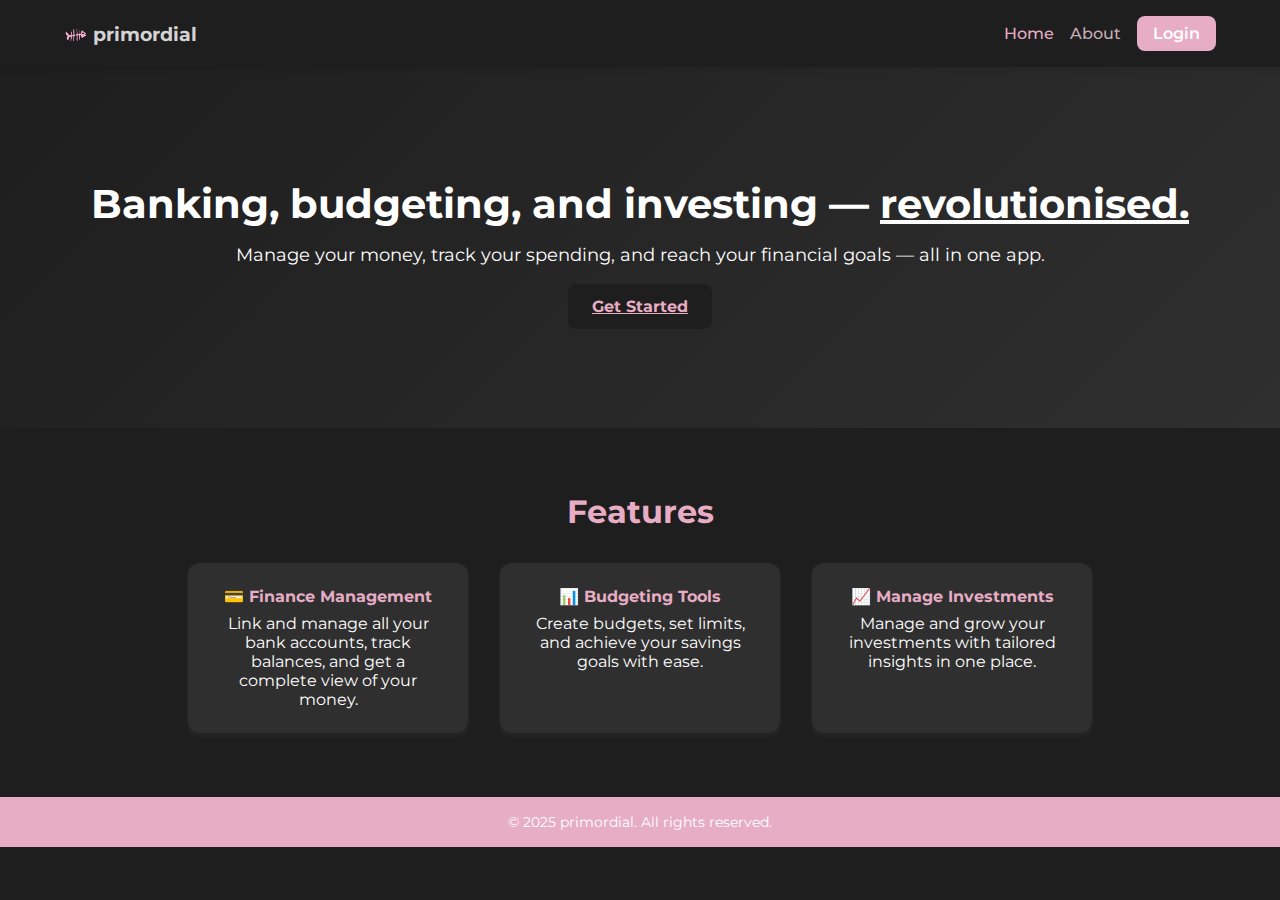
<file: index.html>
<!DOCTYPE html>
<html lang="en">
<head>
    
  <meta charset="UTF-8">
  <meta name="viewport" content="width=device-width, initial-scale=1.0">
  <title>primordial | Smart Budgeting App</title>
  <link href="https://fonts.googleapis.com/css2?family=Montserrat:wght@400;600;700&display=swap" rel="stylesheet">
  <link rel="icon" href="icon.png" type="image/png">
  <link rel="stylesheet" href="style.css">
</head>
<body>
  <!-- Navigation -->
  <nav class="navbar">
    <div class="container">
      <h1 class="logo">
        <img src="icon.png" alt="primordial logo" class="logo-icon">
        primordial</h1>
      <ul class="nav-links">
        <li><a href="index.html" class="active">Home</a></li>
        <li><a href="about.html">About</a></li>
        <li><a href="login.html" class="login">Login</a></li>
      </ul>
    </div>
  </nav>

  <!-- Hero Section -->
  <section class="hero">
    <div class="hero-content">
<h2>Banking, budgeting, and investing — <u>revolutionised.</u></h2>
<p>Manage your money, track your spending, and reach your financial goals — all in one app.</p>

      <a href="login.html" class="btn"><strong>Get Started</strong></a>
    </div>
  </section>

  <!-- Features -->
<section class="features" id="features">
  <h3>Features</h3>
  <div class="feature-grid">
    <div class="feature">
      <h4>💳 Finance Management</h4>
      <p>Link and manage all your bank accounts, track balances, and get a complete view of your money.</p>
    </div>
    <div class="feature">
      <h4>📊 Budgeting Tools</h4>
      <p>Create budgets, set limits, and achieve your savings goals with ease.</p>
    </div>
    <div class="feature">
      <h4>📈 Manage Investments</h4>
      <p>Manage and grow your investments with tailored insights in one place.</p>
    </div>
  </div>
</section>

  <!-- Footer -->
  <footer>
    <p>© 2025 primordial. All rights reserved.</p>
  </footer>
</body>
</html>
</file>
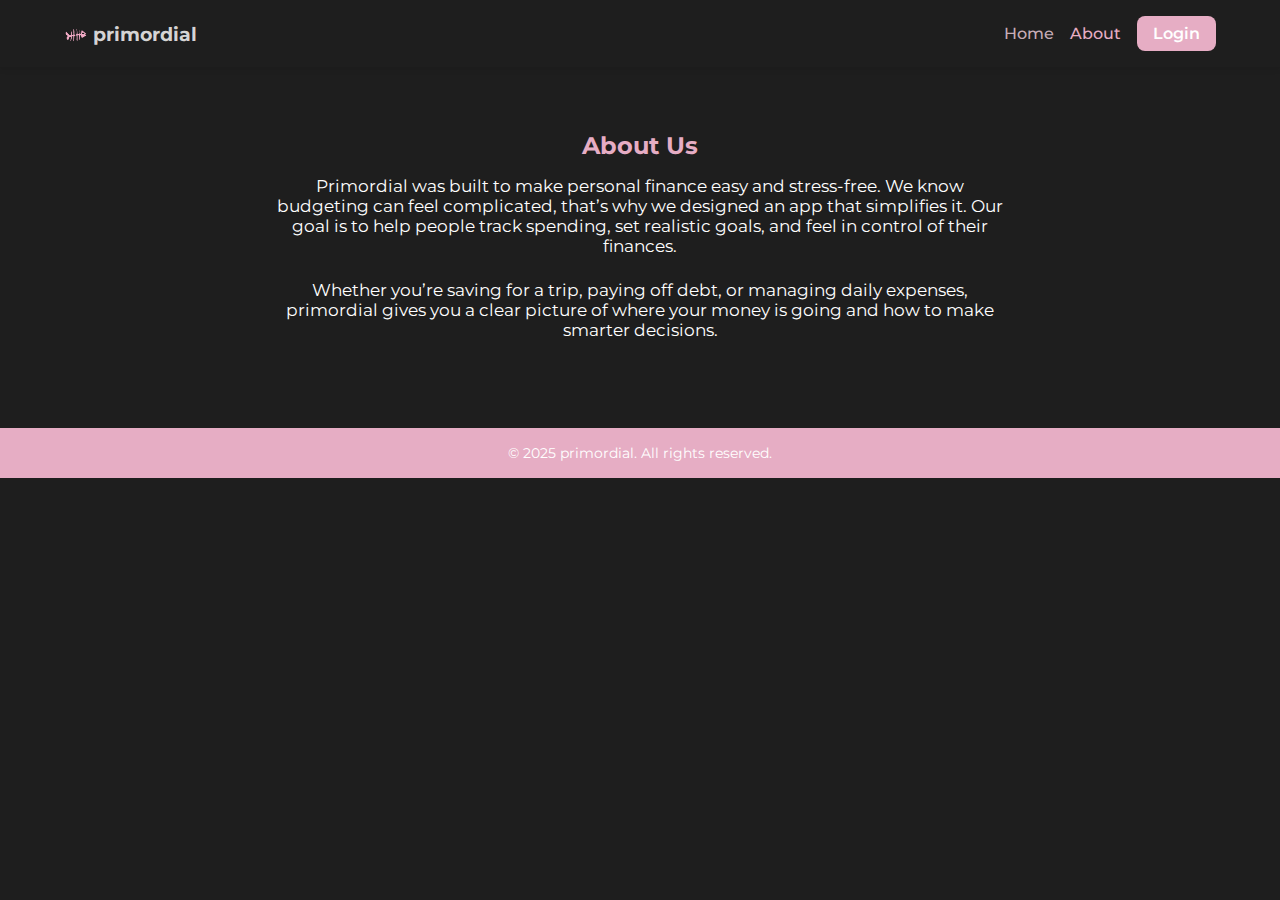
<file: about.html>
<!DOCTYPE html>
<html lang="en">
<head>
  <meta charset="UTF-8">
  <meta name="viewport" content="width=device-width, initial-scale=1.0">
  <title>About | primordial</title>
  <link href="https://fonts.googleapis.com/css2?family=Montserrat:wght@400;600;700&display=swap" rel="stylesheet">
  <link rel="stylesheet" href="style.css">
  <link rel="icon" href="icon.png" type="image/png">
</head>
<body>
  <!-- Navigation -->
  <nav class="navbar">
    <div class="container">
      <h1 class="logo">
        <img src="icon.png" alt="primordial logo" class="logo-icon">
        primordial</h1>
      <ul class="nav-links">
        <li><a href="index.html">Home</a></li>
        <li><a href="about.html" class="active">About</a></li>
        <li><a href="login.html" class="login">Login</a></li>
      </ul>
    </div>
  </nav>

  <!-- About Section -->
  <section class="about">
    <div class="input-container">
      <h2>About Us</h2>
      <p>
        Primordial was built to make personal finance easy and stress-free. We know budgeting can feel 
        complicated, that’s why we designed an app that simplifies it. Our goal is to help people 
        track spending, set realistic goals, and feel in control of their finances.
      </p>
      <p>
        Whether you’re saving for a trip, paying off debt, or managing daily expenses, primordial 
        gives you a clear picture of where your money is going and how to make smarter decisions.
      </p>
    </div>
  </section>

  <!-- Footer -->
  <footer>
    <p>© 2025 primordial. All rights reserved.</p>
  </footer>
</body>
</html>
</file>
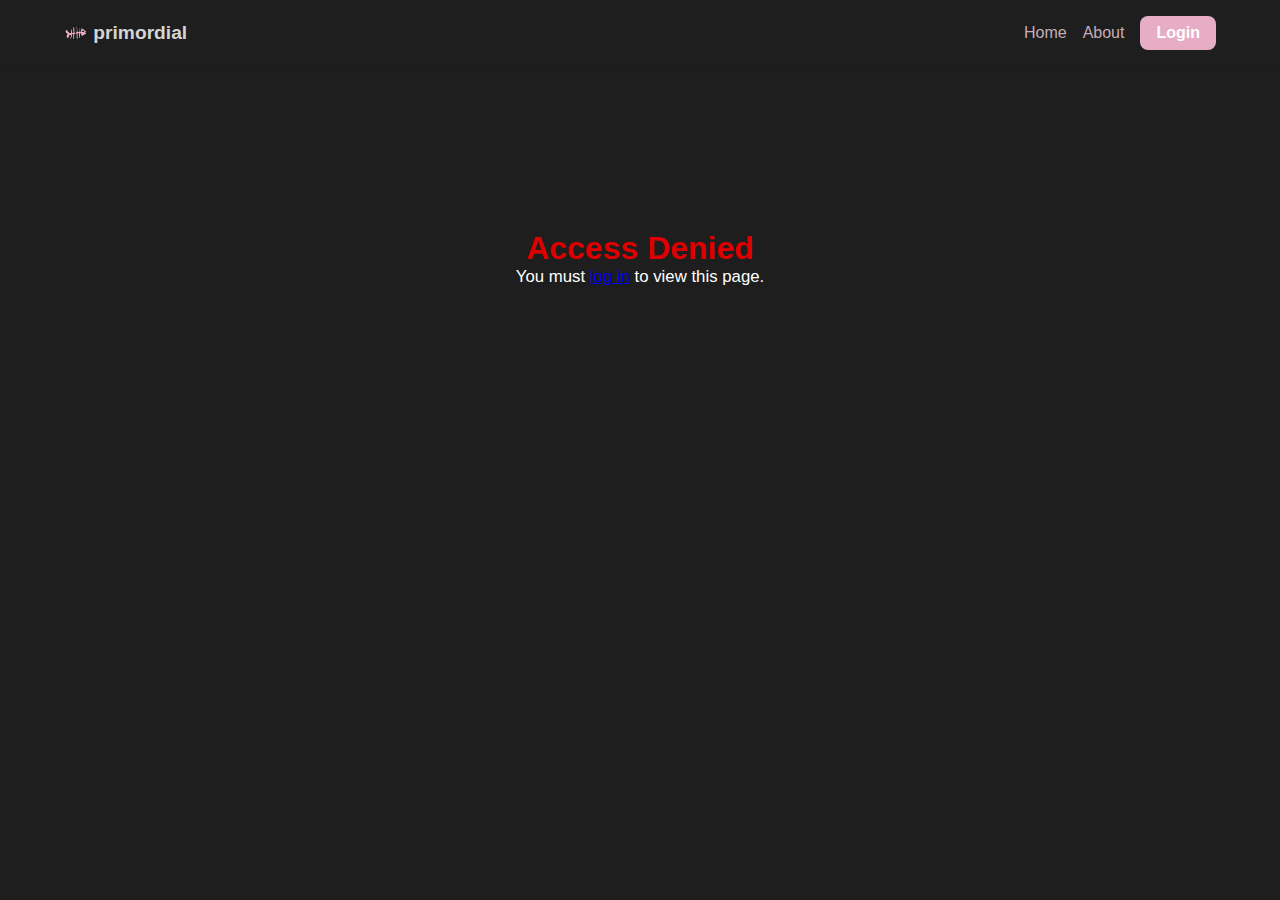
<file: dashboard.html>
<!DOCTYPE html>
<html lang="en">
<head>
  <meta charset="UTF-8">
  <meta name="viewport" content="width=device-width, initial-scale=1.0">
  <title>Dashboard | primordial</title>
  <link rel="stylesheet" href="style.css">
  <link rel="icon" href="icon.png" type="image/png">
</head>
<body>
  <!-- Navbar -->
  <nav class="navbar">
    <div class="container">
      <h1 class="logo">
        <img src="icon.png" alt="primordial logo" class="logo-icon">
        primordial
      </h1>
      <ul class="nav-links">
        <li><a href="index.html">Home</a></li>
        <li><a href="about.html">About</a></li>
        <li><a href="login.html" class="login">Login</a></li>
      </ul>
    </div>
  </nav>

  <!-- Dashboard Content -->
  <section class="dashboard">
    <div id="dashboard-container"></div>
  </section>

  <script>
    class Account {
      constructor(name, type, balance) {
        this.name = name;
        this.type = type;
        this.balance = balance;
      }

      formattedBalance() {
        const prefix = this.balance < 0 ? '-$' : '$';
        return `${prefix}${Math.abs(this.balance).toLocaleString(undefined, { minimumFractionDigits: 2, maximumFractionDigits: 2 })}`;
      }
    }

    class BudgetCategory {
      constructor(name, limit, spent) {
        this.name = name;
        this.limit = limit;
        this.spent = spent;
      }

      percentUsed() {
        if (this.limit === 0) {
          return 0;
        }
        return Math.min(100, Math.round((this.spent / this.limit) * 100));
      }

      status() {
        if (this.limit === 0) {
          return this.spent > 0 ? 'over' : 'good';
        }
        if (this.spent > this.limit) {
          return 'over';
        }
        if (this.spent / this.limit >= 0.85) {
          return 'warning';
        }
        return 'good';
      }

      remaining() {
        return this.limit - this.spent;
      }
    }

    class Investment {
      constructor(name, value, change) {
        this.name = name;
        this.value = value;
        this.change = change;
      }

      formattedValue() {
        return `$${this.value.toLocaleString(undefined, { minimumFractionDigits: 2, maximumFractionDigits: 2 })}`;
      }

      changeLabel() {
        const prefix = this.change >= 0 ? '+' : '';
        return `${prefix}${(this.change * 100).toFixed(1)}%`;
      }
    }

    class Goal {
      constructor(name, target, current) {
        this.name = name;
        this.target = target;
        this.current = current;
      }

      progress() {
        if (this.target === 0) {
          return 0;
        }
        return Math.min(100, Math.round((this.current / this.target) * 100));
      }

      status() {
        if (this.current >= this.target) {
          return 'complete';
        }
        if (this.progress() >= 75) {
          return 'warning';
        }
        return 'active';
      }
    }

    class Dashboard {
      constructor(containerId) {
        this.container = document.getElementById(containerId);
        this.user = sessionStorage.getItem('currentUser') || 'User';
        this.loggedIn = sessionStorage.getItem('loggedIn') === 'true';
        this.accounts = [
          new Account('Checking', 'Daily Spending', 4210.52),
          new Account('Savings', 'Emergency Fund', 12250.0),
          new Account('Brokerage', 'Investments', 18990.87),
          new Account('Credit Card', 'Revolving Credit', -870.14)
        ];
        this.budgets = [
          new BudgetCategory('Housing', 1400, 1325),
          new BudgetCategory('Groceries', 650, 488),
          new BudgetCategory('Transportation', 250, 210),
          new BudgetCategory('Dining Out', 200, 198),
          new BudgetCategory('Investing', 800, 880)
        ];
        this.investments = [
          new Investment('Index Fund', 12500, 0.042),
          new Investment('High-Yield Savings', 5200, 0.018),
          new Investment('Crypto Basket', 1290, -0.065)
        ];
        this.goals = [
          new Goal('Build emergency fund', 15000, 6200),
          new Goal('Invest for retirement', 250000, 84500)
        ];

        this.editingAccountIndex = null;
        this.editingBudgetIndex = null;
        this.editingInvestmentIndex = null;
        this.editingGoalIndex = null;
      }

      init() {
        if (!this.loggedIn) {
          this.showAccessDenied();
        } else {
          this.render();
        }
      }

      render() {
        this.container.innerHTML = '';

        const header = document.createElement('div');
        header.className = 'dashboard-header';
        header.innerHTML = `
          <h2>Welcome back, ${this.user}!</h2>
          <p>Your personal command center for budgeting, banking, and investing.</p>
        `;
        this.container.appendChild(header);

        const grid = document.createElement('div');
        grid.className = 'dashboard-grid';
        this.container.appendChild(grid);

        grid.appendChild(this.renderSummaryCard());
        grid.appendChild(this.renderAccountsCard());
        grid.appendChild(this.renderBudgetCard());
        grid.appendChild(this.renderInvestmentsCard());
        grid.appendChild(this.renderInsightsCard());
        grid.appendChild(this.renderGoalsCard());
        grid.appendChild(this.renderActionsCard());
        grid.appendChild(this.renderDataCard());
      }

      logout() {
        sessionStorage.removeItem('loggedIn');
        sessionStorage.removeItem('currentUser');
        location.href = 'login.html';
      }

      totalCash() {
        return this.accounts
          .filter(account => account.balance >= 0)
          .reduce((total, account) => total + account.balance, 0);
      }

      totalDebt() {
        return this.accounts
          .filter(account => account.balance < 0)
          .reduce((total, account) => total + account.balance, 0);
      }

      totalInvestments() {
        return this.investments.reduce((total, investment) => total + investment.value, 0);
      }

      renderSummaryCard() {
        const card = this.createCard('Financial Snapshot');
        const cash = this.totalCash();
        const debt = this.totalDebt();
        const investments = this.totalInvestments();
        const netWorth = cash + investments + debt;

        card.innerHTML += `
          <div class="snapshot-grid">
            <div>
              <p class="label">Total Cash</p>
              <p class="value">$${cash.toLocaleString(undefined, { minimumFractionDigits: 2, maximumFractionDigits: 2 })}</p>
            </div>
            <div>
              <p class="label">Investments</p>
              <p class="value">$${investments.toLocaleString(undefined, { minimumFractionDigits: 2, maximumFractionDigits: 2 })}</p>
            </div>
            <div>
              <p class="label">Debt</p>
              <p class="value debt">$${Math.abs(debt).toLocaleString(undefined, { minimumFractionDigits: 2, maximumFractionDigits: 2 })}</p>
            </div>
            <div>
              <p class="label">Net Worth</p>
              <p class="value highlight">$${netWorth.toLocaleString(undefined, { minimumFractionDigits: 2, maximumFractionDigits: 2 })}</p>
            </div>
          </div>
        `;
        return card;
      }

      renderAccountsCard() {
        const card = this.createCard('Bank & Cash Accounts');
        const list = document.createElement('ul');
        list.className = 'account-list';

        this.accounts.forEach((account, index) => {
          const item = document.createElement('li');
          item.innerHTML = `
            <div>
              <p class="account-name">${account.name}</p>
              <span class="account-type">${account.type}</span>
            </div>
            <div class="account-controls">
              <p class="account-balance ${account.balance < 0 ? 'negative' : ''}">${account.formattedBalance()}</p>
              <div class="control-buttons">
                <button class="icon-button" data-action="edit" data-index="${index}" aria-label="Edit ${account.name}">✏️</button>
                <button class="icon-button" data-action="delete" data-index="${index}" aria-label="Remove ${account.name}">🗑️</button>
              </div>
            </div>
          `;
          list.appendChild(item);
        });

        list.addEventListener('click', event => this.handleAccountListClick(event));
        card.appendChild(list);

        const form = document.createElement('form');
        form.className = 'entity-form';
        form.innerHTML = `
          <h4>${this.editingAccountIndex !== null ? 'Update Account' : 'Add Account'}</h4>
          <div class="form-grid">
            <label>Name <input type="text" name="name" required></label>
            <label>Type <input type="text" name="type" placeholder="e.g. Savings" required></label>
            <label>Balance <input type="number" name="balance" step="0.01" required></label>
          </div>
          <input type="hidden" name="index" value="">
          <div class="form-actions">
            <button type="submit" class="btn primary">${this.editingAccountIndex !== null ? 'Save Changes' : 'Add Account'}</button>
            <button type="button" class="btn text" data-action="reset">Clear</button>
          </div>
        `;

        form.addEventListener('submit', event => this.handleAccountSubmit(event));
        form.querySelector('[data-action="reset"]').addEventListener('click', () => {
          this.editingAccountIndex = null;
          this.render();
        });

        if (this.editingAccountIndex !== null) {
          const account = this.accounts[this.editingAccountIndex];
          if (account) {
            form.elements.name.value = account.name;
            form.elements.type.value = account.type;
            form.elements.balance.value = account.balance;
            form.elements.index.value = this.editingAccountIndex;
          }
        }

        card.appendChild(form);
        return card;
      }

      renderBudgetCard() {
        const card = this.createCard('Budget Overview');
        this.budgets.forEach((category, index) => {
          const row = document.createElement('div');
          row.className = 'budget-row';

          const status = category.status();
          const remaining = category.remaining();
          let statusLabel = 'On Track';
          if (status === 'warning') {
            statusLabel = 'Close to Limit';
          } else if (status === 'over') {
            statusLabel = 'Over Budget';
          }

          row.innerHTML = `
            <div class="budget-header">
              <div>
                <p class="budget-name">${category.name}</p>
                <p class="budget-detail">Spent $${category.spent.toLocaleString()} of $${category.limit.toLocaleString()}</p>
              </div>
              <span class="status-pill ${status}">${statusLabel}</span>
            </div>
            <div class="progress-bar">
              <div class="progress ${status}" style="width: ${category.percentUsed()}%"></div>
            </div>
            <div class="budget-footer">
              <p class="budget-remaining">${remaining >= 0 ? 'Remaining' : 'Over by'} $${Math.abs(remaining).toLocaleString()}</p>
              <div class="control-buttons">
                <button class="icon-button" data-action="edit" data-index="${index}" aria-label="Edit ${category.name} budget">✏️</button>
                <button class="icon-button" data-action="delete" data-index="${index}" aria-label="Remove ${category.name} budget">🗑️</button>
              </div>
            </div>
          `;

          card.appendChild(row);
        });

        const form = document.createElement('form');
        form.className = 'entity-form';
        form.innerHTML = `
          <h4>${this.editingBudgetIndex !== null ? 'Update Budget Category' : 'Add Budget Category'}</h4>
          <div class="form-grid">
            <label>Name <input type="text" name="name" required></label>
            <label>Limit <input type="number" name="limit" step="0.01" min="0" required></label>
            <label>Spent <input type="number" name="spent" step="0.01" min="0" required></label>
          </div>
          <input type="hidden" name="index" value="">
          <div class="form-actions">
            <button type="submit" class="btn primary">${this.editingBudgetIndex !== null ? 'Save Changes' : 'Add Category'}</button>
            <button type="button" class="btn text" data-action="reset">Clear</button>
          </div>
        `;

        form.addEventListener('submit', event => this.handleBudgetSubmit(event));
        form.querySelector('[data-action="reset"]').addEventListener('click', () => {
          this.editingBudgetIndex = null;
          this.render();
        });

        if (this.editingBudgetIndex !== null) {
          const budget = this.budgets[this.editingBudgetIndex];
          if (budget) {
            form.elements.name.value = budget.name;
            form.elements.limit.value = budget.limit;
            form.elements.spent.value = budget.spent;
            form.elements.index.value = this.editingBudgetIndex;
          }
        }

        card.appendChild(form);
        card.addEventListener('click', event => this.handleBudgetClick(event));
        return card;
      }

      renderInvestmentsCard() {
        const card = this.createCard('Investments Performance');
        const list = document.createElement('ul');
        list.className = 'investment-list';

        this.investments.forEach((investment, index) => {
          const item = document.createElement('li');
          item.innerHTML = `
            <div>
              <p class="investment-name">${investment.name}</p>
              <p class="investment-value">${investment.formattedValue()}</p>
            </div>
            <div class="investment-controls">
              <span class="change ${investment.change >= 0 ? 'positive' : 'negative'}">${investment.changeLabel()}</span>
              <div class="control-buttons">
                <button class="icon-button" data-action="edit" data-index="${index}" aria-label="Edit ${investment.name} investment">✏️</button>
                <button class="icon-button" data-action="delete" data-index="${index}" aria-label="Remove ${investment.name} investment">🗑️</button>
              </div>
            </div>
          `;
          list.appendChild(item);
        });

        list.addEventListener('click', event => this.handleInvestmentListClick(event));
        card.appendChild(list);

        const form = document.createElement('form');
        form.className = 'entity-form';
        form.innerHTML = `
          <h4>${this.editingInvestmentIndex !== null ? 'Update Investment' : 'Add Investment'}</h4>
          <div class="form-grid">
            <label>Name <input type="text" name="name" required></label>
            <label>Value <input type="number" name="value" step="0.01" min="0" required></label>
            <label>Change % <input type="number" name="change" step="0.01" required></label>
          </div>
          <input type="hidden" name="index" value="">
          <div class="form-actions">
            <button type="submit" class="btn primary">${this.editingInvestmentIndex !== null ? 'Save Changes' : 'Add Investment'}</button>
            <button type="button" class="btn text" data-action="reset">Clear</button>
          </div>
        `;

        form.addEventListener('submit', event => this.handleInvestmentSubmit(event));
        form.querySelector('[data-action="reset"]').addEventListener('click', () => {
          this.editingInvestmentIndex = null;
          this.render();
        });

        if (this.editingInvestmentIndex !== null) {
          const investment = this.investments[this.editingInvestmentIndex];
          if (investment) {
            form.elements.name.value = investment.name;
            form.elements.value.value = investment.value;
            form.elements.change.value = (investment.change * 100).toFixed(2);
            form.elements.index.value = this.editingInvestmentIndex;
          }
        }

        card.appendChild(form);
        return card;
      }

      renderInsightsCard() {
        const card = this.createCard('Spending Insights');
        const insights = [];

        this.budgets.forEach(category => {
          if (category.status() === 'over') {
            insights.push(`You have exceeded your ${category.name.toLowerCase()} budget. Consider adjusting next month.`);
          } else if (category.status() === 'warning') {
            insights.push(`Almost at the limit for ${category.name}. $${category.remaining().toLocaleString()} left to spend.`);
          }
        });

        if (insights.length === 0) {
          insights.push('All budgets are healthy. Keep up the great work!');
        }

        if (this.totalDebt() < 0) {
          insights.push('Your revolving credit balance is growing. Plan a payment to avoid interest.');
        }

        const list = document.createElement('ul');
        list.className = 'insights-list';
        insights.forEach(text => {
          const item = document.createElement('li');
          item.textContent = text;
          list.appendChild(item);
        });

        card.appendChild(list);
        return card;
      }

      renderGoalsCard() {
        const card = this.createCard('Financial Goals');

        if (this.goals.length === 0) {
          const empty = document.createElement('p');
          empty.className = 'empty-state';
          empty.textContent = 'Create a savings or investing goal to track your progress.';
          card.appendChild(empty);
        } else {
          const list = document.createElement('ul');
          list.className = 'goal-list';

          this.goals.forEach((goal, index) => {
            const status = goal.status();
            let statusLabel = 'Active';
            if (status === 'warning') {
              statusLabel = 'Almost There';
            } else if (status === 'complete') {
              statusLabel = 'Complete';
            }
            const item = document.createElement('li');
            item.innerHTML = `
              <div class="goal-header">
                <div>
                  <p class="goal-name">${goal.name}</p>
                  <p class="goal-detail">$${goal.current.toLocaleString()} saved of $${goal.target.toLocaleString()}</p>
                </div>
                <span class="status-pill ${status}">${statusLabel}</span>
              </div>
              <div class="progress-bar">
                <div class="progress ${status}" style="width: ${goal.progress()}%"></div>
              </div>
              <div class="goal-footer">
                <p class="goal-progress">${goal.progress()}% to goal</p>
                <div class="control-buttons">
                  <button class="icon-button" data-action="edit" data-index="${index}" aria-label="Edit ${goal.name} goal">✏️</button>
                  <button class="icon-button" data-action="delete" data-index="${index}" aria-label="Remove ${goal.name} goal">🗑️</button>
                </div>
              </div>
            `;
            list.appendChild(item);
          });

          list.addEventListener('click', event => this.handleGoalListClick(event));
          card.appendChild(list);
        }

        const form = document.createElement('form');
        form.className = 'entity-form';
        form.innerHTML = `
          <h4>${this.editingGoalIndex !== null ? 'Update Goal' : 'Add Goal'}</h4>
          <div class="form-grid">
            <label>Goal Name <input type="text" name="name" required></label>
            <label>Target Amount <input type="number" name="target" step="0.01" min="0" required></label>
            <label>Current Saved <input type="number" name="current" step="0.01" min="0" required></label>
          </div>
          <input type="hidden" name="index" value="">
          <div class="form-actions">
            <button type="submit" class="btn primary">${this.editingGoalIndex !== null ? 'Save Changes' : 'Add Goal'}</button>
            <button type="button" class="btn text" data-action="reset">Clear</button>
          </div>
        `;

        form.addEventListener('submit', event => this.handleGoalSubmit(event));
        form.querySelector('[data-action="reset"]').addEventListener('click', () => {
          this.editingGoalIndex = null;
          this.render();
        });

        if (this.editingGoalIndex !== null) {
          const goal = this.goals[this.editingGoalIndex];
          if (goal) {
            form.elements.name.value = goal.name;
            form.elements.target.value = goal.target;
            form.elements.current.value = goal.current;
            form.elements.index.value = this.editingGoalIndex;
          }
        }

        card.appendChild(form);
        return card;
      }

      renderActionsCard() {
        const card = this.createCard('Quick Actions');

        const actions = document.createElement('div');
        actions.className = 'quick-actions';

        const planButton = document.createElement('button');
        planButton.className = 'btn outline';
        planButton.textContent = 'Plan Next Month Budget';
        planButton.addEventListener('click', () => {
          if (this.budgets.length === 0) {
            alert('Add a budget category to plan ahead.');
            return;
          }
          const highest = this.budgets.reduce((prev, current) => (current.spent > prev.spent ? current : prev), this.budgets[0]);
          const message = `Focus on ${highest.name} next month. It has the highest spending at $${highest.spent.toLocaleString()}.`;
          alert(message);
        });

        const investButton = document.createElement('button');
        investButton.className = 'btn outline';
        investButton.textContent = 'Rebalance Portfolio';
        investButton.addEventListener('click', () => {
          if (this.investments.length === 0) {
            alert('Add an investment to begin tracking performance.');
            return;
          }
          const underperformer = this.investments.find(item => item.change < 0);
          if (underperformer) {
            alert(`Consider reviewing your ${underperformer.name} position. It is down ${underperformer.changeLabel()}.`);
          } else {
            alert('All investments are performing well. You can schedule a periodic rebalance.');
          }
        });

        const logoutBtn = document.createElement('button');
        logoutBtn.className = 'login-btn';
        logoutBtn.textContent = 'Log Out';
        logoutBtn.addEventListener('click', () => this.logout());

        actions.append(planButton, investButton, logoutBtn);
        card.appendChild(actions);
        return card;
      }

      renderDataCard() {
        const card = this.createCard('Data & Personalization');
        card.classList.add('data-panel');

        const description = document.createElement('p');
        description.className = 'data-description';
        description.textContent = 'Keep your finances portable. Import an existing plan, rename your profile, or save everything as a JSON file to continue later.';
        card.appendChild(description);

        const nameForm = document.createElement('form');
        nameForm.className = 'entity-form';
        nameForm.innerHTML = `
          <h4>Profile Settings</h4>
          <div class="form-grid">
            <label>Display Name <input type="text" name="displayName" value="${this.user}"></label>
          </div>
          <div class="form-actions">
            <button type="submit" class="btn primary">Save Name</button>
          </div>
        `;

        nameForm.addEventListener('submit', event => {
          event.preventDefault();
          const displayName = nameForm.elements.displayName.value.trim();
          if (!displayName) {
            alert('Please enter a display name.');
            return;
          }
          this.user = displayName;
          sessionStorage.setItem('currentUser', this.user);
          this.render();
        });

        card.appendChild(nameForm);

        const controls = document.createElement('div');
        controls.className = 'data-controls';

        const exportBtn = document.createElement('button');
        exportBtn.className = 'btn outline';
        exportBtn.textContent = 'Export Profile JSON';
        exportBtn.addEventListener('click', () => this.exportData());

        const importLabel = document.createElement('label');
        importLabel.className = 'file-upload';
        importLabel.textContent = 'Import Profile JSON';
        const fileInput = document.createElement('input');
        fileInput.type = 'file';
        fileInput.accept = 'application/json';
        fileInput.addEventListener('change', event => {
          this.importData(event.target.files[0]);
          event.target.value = '';
        });
        importLabel.appendChild(fileInput);

        controls.append(exportBtn, importLabel);
        card.appendChild(controls);

        return card;
      }

      handleAccountListClick(event) {
        const button = event.target.closest('button[data-action]');
        if (!button) return;
        const index = Number.parseInt(button.dataset.index, 10);
        if (Number.isNaN(index)) return;

        if (button.dataset.action === 'edit') {
          this.editingAccountIndex = index;
          this.render();
        } else if (button.dataset.action === 'delete') {
          const account = this.accounts[index];
          if (!account) return;
          if (confirm(`Remove the ${account.name} account?`)) {
            this.accounts.splice(index, 1);
            this.editingAccountIndex = null;
            this.render();
          }
        }
      }

      handleBudgetClick(event) {
        const button = event.target.closest('button[data-action]');
        if (!button) return;
        const index = Number.parseInt(button.dataset.index, 10);
        if (Number.isNaN(index)) return;

        if (button.dataset.action === 'edit') {
          this.editingBudgetIndex = index;
          this.render();
        } else if (button.dataset.action === 'delete') {
          const budget = this.budgets[index];
          if (!budget) return;
          if (confirm(`Delete the ${budget.name} category?`)) {
            this.budgets.splice(index, 1);
            this.editingBudgetIndex = null;
            this.render();
          }
        }
      }

      handleInvestmentListClick(event) {
        const button = event.target.closest('button[data-action]');
        if (!button) return;
        const index = Number.parseInt(button.dataset.index, 10);
        if (Number.isNaN(index)) return;

        if (button.dataset.action === 'edit') {
          this.editingInvestmentIndex = index;
          this.render();
        } else if (button.dataset.action === 'delete') {
          const investment = this.investments[index];
          if (!investment) return;
          if (confirm(`Remove ${investment.name} from your portfolio?`)) {
            this.investments.splice(index, 1);
            this.editingInvestmentIndex = null;
            this.render();
          }
        }
      }

      handleGoalListClick(event) {
        const button = event.target.closest('button[data-action]');
        if (!button) return;
        const index = Number.parseInt(button.dataset.index, 10);
        if (Number.isNaN(index)) return;

        if (button.dataset.action === 'edit') {
          this.editingGoalIndex = index;
          this.render();
        } else if (button.dataset.action === 'delete') {
          const goal = this.goals[index];
          if (!goal) return;
          if (confirm(`Delete the ${goal.name} goal?`)) {
            this.goals.splice(index, 1);
            this.editingGoalIndex = null;
            this.render();
          }
        }
      }

      handleAccountSubmit(event) {
        event.preventDefault();
        const form = event.currentTarget;
        const formData = new FormData(form);
        const name = formData.get('name').trim();
        const type = formData.get('type').trim();
        const balance = Number.parseFloat(formData.get('balance'));
        const indexValue = formData.get('index');

        if (!name || !type || Number.isNaN(balance)) {
          alert('Please provide a name, account type, and balance.');
          return;
        }

        if (indexValue !== '') {
          const index = Number.parseInt(indexValue, 10);
          if (!Number.isNaN(index) && this.accounts[index]) {
            this.accounts[index] = new Account(name, type, balance);
          }
        } else {
          this.accounts.push(new Account(name, type, balance));
        }

        this.editingAccountIndex = null;
        this.render();
      }

      handleBudgetSubmit(event) {
        event.preventDefault();
        const form = event.currentTarget;
        const formData = new FormData(form);
        const name = formData.get('name').trim();
        const limit = Number.parseFloat(formData.get('limit'));
        const spent = Number.parseFloat(formData.get('spent'));
        const indexValue = formData.get('index');

        if (!name || Number.isNaN(limit) || Number.isNaN(spent)) {
          alert('Please provide a category name, limit, and amount spent.');
          return;
        }

        if (indexValue !== '') {
          const index = Number.parseInt(indexValue, 10);
          if (!Number.isNaN(index) && this.budgets[index]) {
            this.budgets[index] = new BudgetCategory(name, limit, spent);
          }
        } else {
          this.budgets.push(new BudgetCategory(name, limit, spent));
        }

        this.editingBudgetIndex = null;
        this.render();
      }

      handleInvestmentSubmit(event) {
        event.preventDefault();
        const form = event.currentTarget;
        const formData = new FormData(form);
        const name = formData.get('name').trim();
        const value = Number.parseFloat(formData.get('value'));
        const changePercent = Number.parseFloat(formData.get('change'));
        const indexValue = formData.get('index');

        if (!name || Number.isNaN(value) || Number.isNaN(changePercent)) {
          alert('Please provide an investment name, value, and performance change.');
          return;
        }

        const changeDecimal = changePercent / 100;

        if (indexValue !== '') {
          const index = Number.parseInt(indexValue, 10);
          if (!Number.isNaN(index) && this.investments[index]) {
            this.investments[index] = new Investment(name, value, changeDecimal);
          }
        } else {
          this.investments.push(new Investment(name, value, changeDecimal));
        }

        this.editingInvestmentIndex = null;
        this.render();
      }

      handleGoalSubmit(event) {
        event.preventDefault();
        const form = event.currentTarget;
        const formData = new FormData(form);
        const name = formData.get('name').trim();
        const target = Number.parseFloat(formData.get('target'));
        const current = Number.parseFloat(formData.get('current'));
        const indexValue = formData.get('index');

        if (!name || Number.isNaN(target) || Number.isNaN(current)) {
          alert('Please provide a goal name, target amount, and current progress.');
          return;
        }

        if (indexValue !== '') {
          const index = Number.parseInt(indexValue, 10);
          if (!Number.isNaN(index) && this.goals[index]) {
            this.goals[index] = new Goal(name, target, current);
          }
        } else {
          this.goals.push(new Goal(name, target, current));
        }

        this.editingGoalIndex = null;
        this.render();
      }

      exportData() {
        const payload = {
          user: this.user,
          generatedAt: new Date().toISOString(),
          accounts: this.accounts.map(account => ({
            name: account.name,
            type: account.type,
            balance: account.balance
          })),
          budgets: this.budgets.map(category => ({
            name: category.name,
            limit: category.limit,
            spent: category.spent
          })),
          investments: this.investments.map(investment => ({
            name: investment.name,
            value: investment.value,
            change: investment.change
          })),
          goals: this.goals.map(goal => ({
            name: goal.name,
            target: goal.target,
            current: goal.current
          }))
        };

        const filenameUser = (this.user || 'profile').toLowerCase().replace(/[^a-z0-9]+/g, '-').replace(/^-|-$/g, '') || 'profile';
        const blob = new Blob([JSON.stringify(payload, null, 2)], { type: 'application/json' });
        const url = URL.createObjectURL(blob);
        const link = document.createElement('a');
        link.href = url;
        link.download = `${filenameUser}-financial-data.json`;
        document.body.appendChild(link);
        link.click();
        document.body.removeChild(link);
        URL.revokeObjectURL(url);
      }

      importData(file) {
        if (!file) return;
        const reader = new FileReader();
        reader.onload = () => {
          try {
            const data = JSON.parse(reader.result);
            this.applyImportedData(data);
            alert('Profile imported successfully. Your dashboard has been updated.');
          } catch (error) {
            console.error('Import failed:', error);
            alert('Unable to import that file. Please ensure it is a valid JSON export.');
          }
        };
        reader.readAsText(file);
      }

      applyImportedData(data) {
        if (data.user) {
          this.user = data.user;
          sessionStorage.setItem('currentUser', this.user);
        }

        if (Array.isArray(data.accounts)) {
          this.accounts = data.accounts
            .filter(item => item && typeof item.name === 'string')
            .map(item => new Account(item.name, item.type || 'Account', Number.parseFloat(item.balance) || 0));
        }

        if (Array.isArray(data.budgets)) {
          this.budgets = data.budgets
            .filter(item => item && typeof item.name === 'string')
            .map(item => new BudgetCategory(item.name, Number.parseFloat(item.limit) || 0, Number.parseFloat(item.spent) || 0));
        }

        if (Array.isArray(data.investments)) {
          this.investments = data.investments
            .filter(item => item && typeof item.name === 'string')
            .map(item => new Investment(item.name, Number.parseFloat(item.value) || 0, Number.parseFloat(item.change) || 0));
        }

        if (Array.isArray(data.goals)) {
          this.goals = data.goals
            .filter(item => item && typeof item.name === 'string')
            .map(item => new Goal(item.name, Number.parseFloat(item.target) || 0, Number.parseFloat(item.current) || 0));
        }

        this.editingAccountIndex = null;
        this.editingBudgetIndex = null;
        this.editingInvestmentIndex = null;
        this.editingGoalIndex = null;
        this.render();
      }

      createCard(title) {
        const card = document.createElement('div');
        card.className = 'dashboard-panel';

        const heading = document.createElement('h3');
        heading.textContent = title;
        card.appendChild(heading);
        return card;
      }

      showAccessDenied() {
        this.container.innerHTML = `
          <div style="text-align:center; margin-top:100px;">
            <h1 style="color:#d00;">Access Denied</h1>
            <p>You must <a href="login.html">log in</a> to view this page.</p>
          </div>
        `;
        setTimeout(() => (location.href = 'login.html'), 3000);
      }
    }

    const myDashboard = new Dashboard('dashboard-container');
    myDashboard.init();
  </script>
</body>
</html>
</file>
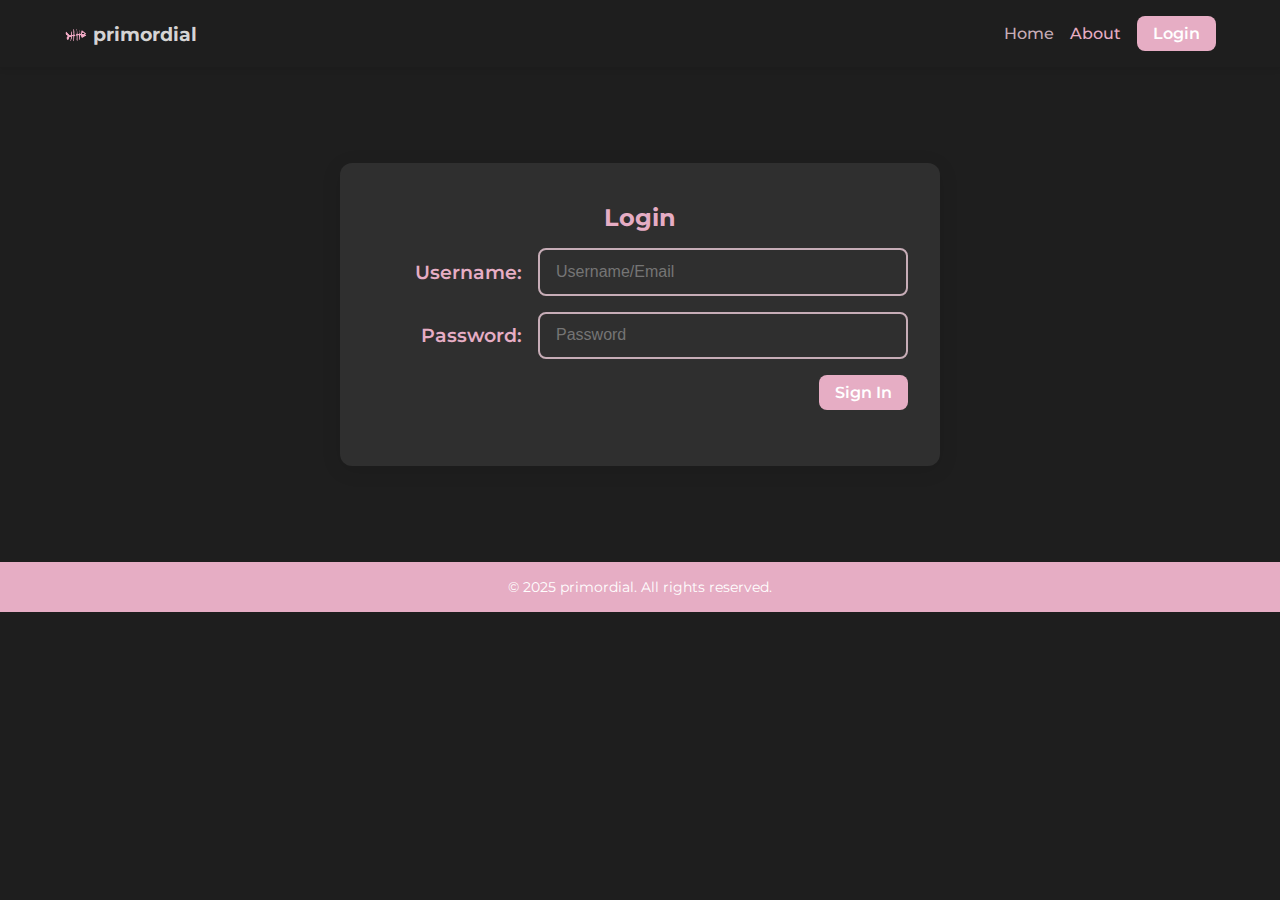
<file: login.html>
<!DOCTYPE html>
<html lang="en">
<head>
  <meta charset="UTF-8">
  <meta name="viewport" content="width=device-width, initial-scale=1.0">
  <title>Login | primordial</title>
  <link href="https://fonts.googleapis.com/css2?family=Montserrat:wght@400;600;700&display=swap" rel="stylesheet">
  <link rel="stylesheet" href="style.css">
  <link rel="icon" href="icon.png" type="image/png">
</head>
<body>
  <!-- Navigation -->
  <nav class="navbar">
    <div class="container">
      <h1 class="logo">
        <img src="icon.png" alt="primordial logo" class="logo-icon">
        primordial</h1>
      <ul class="nav-links">
        <li><a href="index.html">Home</a></li>
        <li><a href="about.html" class="active">About</a></li>
        <li><a href="login.html" class="login">Login</a></li>
      </ul>
    </div>
  </nav>

<!-- Login Section -->
<section class="login">
  <div class="container">
    <div class="login-card">
      <h2>Login</h2>
      <div class="input-row">
        <label for="username" class="input-label">Username:</label>
        <input type="text" id="username" name="username" placeholder="Username/Email" class="text-input">
      </div>

      <div class="input-row">
        <label for="password" class="input-label">Password:</label>
        <input type="password" id="password" name="password" placeholder="Password" class="text-input">
      </div>

      <div class="input-row">
        <div></div> <!-- empty column for label space -->
        <div>
          <button class="login-btn">Sign In</button>
        </div>
      </div>
    </div>
  </div>
</section>
<script>
(async function () {
  const usernameInput = document.getElementById('username');
  const passwordInput = document.getElementById('password');
  const signInBtn = document.querySelector('.login-btn');

  async function loadUsers() {
    const res = await fetch('users.txt', { cache: 'no-store' });
    if (!res.ok) throw new Error('Failed to load users.txt');
    const text = await res.text();
    const lines = text.split(/\r?\n/).map(l => l.trim()).filter(Boolean);
    const users = {};
    for (const line of lines) {
      const sep = line.includes(':') ? ':' : line.includes(',') ? ',' : null;
      if (!sep) continue;
      const [u, ...rest] = line.split(sep);
      users[u.trim()] = rest.join(sep).trim();
    }
    return users;
  }

  let users = null;
  async function ensureUsers() {
    if (users === null) users = await loadUsers();
    return users;
  }

  signInBtn.addEventListener('click', async (e) => {
    e.preventDefault();
    const u = (usernameInput.value || '').trim();
    const p = (passwordInput.value || '').trim();

    if (!u || !p) {
      alert('Please enter both username and password');
      return;
    }

    try {
      const list = await ensureUsers();
      if (list[u] && list[u] === p) {
        // Store login state and username
        sessionStorage.setItem('loggedIn', 'true');
        sessionStorage.setItem('currentUser', u);
        window.location.href = 'dashboard.html';
      } else {
        alert('Invalid username or password');
        passwordInput.value = ''; // clear password on fail
      }
    } catch (err) {
      console.error('Login error:', err);
      alert('Login failed. Check console for details.');
    }
  });
})();
</script>


  <!-- Footer -->
  <footer>
    <p>© 2025 primordial. All rights reserved.</p>
  </footer>
</body>
</html>
</file>
<file: style.css>
/* General Styles */
html, body {
  background-color: #1e1e1e;
  color: #00e0e0;
  font-family: 'Montserrat', sans-serif;
  font-weight: 400;
  color: #333;
  margin: 0;
  padding-top: 0;
  box-sizing: border-box;
}

* {
  margin: 0;
  padding: 0;
  box-sizing: border-box;
}

/* Navbar */
.navbar {
  position: sticky;
  width: 100%;
  background-color: #1e1e1e;
  box-shadow: 0 2px 6px rgba(0,0,0,0.1);
  padding: 1rem 0;
}

.navbar .container {
  width: 90%;
  max-width: 1300px;
  margin: auto;
  display: flex;
  justify-content: space-between;
  align-items: center;
}

.logo {
  font-size: 1.2rem;
  color: #d5d4d4;
  align-items: center;
}

.logo-icon {
  width: 24px;
  position: relative;
  top: 1.2px;
}
.nav-links {
  list-style: none;
  display: flex;
  align-items: center; /* vertical alignment for all links */
  gap: 1rem;
}

.nav-links a {
  text-decoration: none;
  color: #c7adb7;
  font-weight: 500;
  transition: color 0.2s ease;
  display: flex;       /* make flex so padding works consistently */
  align-items: center; /* vertically center text inside */
  height: 100%;        /* optional: match height of navbar container */
}

.nav-links a:hover,
.nav-links a.active {
  color: #e6adc4;
}

/* Buttons: nav login and form login */
.nav-links a.login,
.login-btn {
  all: unset; /* resets default button/anchor styles */
  display: inline-block;
  background-color: #e6adc4;
  color: #fff;
  padding: 0.5rem 1rem;
  border-radius: 8px;
  font-weight: 600;
  text-decoration: none;
  cursor: pointer;
  transition: background-color 0.2s ease, transform 0.1s ease;
}

.nav-links a.login:hover,
.login-btn:hover {
  background-color: #2f2f2f;
}

.login-btn:active {
  transform: scale(0.95);
}

/* Hero Section */
.hero {
  background: linear-gradient(135deg, #1e1e1e, #2f2f2f);
  color: white;
  text-align: center;
  padding: 7rem 2rem;
}

.hero-content h2 {
  font-size: 2.5rem;
  margin-bottom: 1rem;
}

.hero-content p {
  font-size: 1.1rem;
  margin-bottom: 2rem;
}

.btn {
  background-color: #1e1e1e;
  color: #e6adc4;
  border: none;
  padding: 0.8rem 1.5rem;
  font-size: 1rem;
  border-radius: 8px;
  cursor: pointer;
  transition: transform 0.1s ease, background-color 0.2s ease;
}

.btn:active {
  transform: scale(0.95);
}

.btn:hover {
  background-color: #e8f8f0;
}

/* Features Section */
.features {
  text-align: center;
  padding: 4rem 2rem;
  background-color: #1e1e1e;
}

.features h3 {
  font-size: 2rem;
  margin-bottom: 2rem;
  color: #e6adc4;
}

.feature-grid {
  display: flex;
  flex-wrap: wrap;
  justify-content: center;
  gap: 2rem;
}

.feature {
  background-color: #2f2f2f;
  color: #fff;
  padding: 1.5rem;
  border-radius: 12px;
  box-shadow: 0 2px 8px rgba(255, 254, 254, 0.05);
  width: 280px;
  transition: transform 0.2s ease;
}

.feature:hover {
  transform: translateY(-5px);
}

.feature h4 {
  color: #e6adc4;
  margin-bottom: 0.5rem;
}

/* About & Login Pages */
.about,
.login {
  padding: 4rem 2rem;
  text-align: center;
  background-color: #1e1e1e;
}

.about, .login .container {
  width: 90%;
  max-width: 800px;
  margin: auto;
}

.about h2,
.login h2,
.dashboard h2 {
  color: #e6adc4;
  margin-bottom: 1rem;
}

.about p,
.login p,
.dashboard p {
  margin-bottom: 1.5rem;
  font-size: 1.05rem;
  color: #fff;
}

/* Login Card */
.login-card {
  background-color: #2f2f2f;
  border-radius: 12px;
  box-shadow: 0 4px 20px rgba(0,0,0,0.1);
  padding: 2.5rem 2rem;
  max-width: 600px;
  margin: 2rem auto;
}

/* Input Rows inside login card */
.input-row {
  display: grid;
  grid-template-columns: 150px 1fr;
  align-items: center;
  gap: 1rem;
  margin-bottom: 1rem;
}


.input-label {
  font-size: 1.2rem;
  font-weight: 600;
  color: #e6adc4;
  text-align: right;
}

.text-input {
  background-color: #2f2f2f;
  width: 100%;
  color: #fff;
  padding: 0.8rem 1rem;
  font-size: 1rem;
  border: 2px solid #c7adb7;
  border-radius: 8px;
  outline: none;
  transition: border-color 0.2s ease, box-shadow 0.2s ease;
}

.text-input:focus {
  border-color: #df86aa;
  box-shadow: 0 0 5px rgba(47, 47, 47, 0.5);
}

/* Align Sign In button to right inside card */
.input-row:last-child > div:last-child {
  justify-self: end;
}

/* Dashboard Card */
.dashboard-card {
  background-color: #fff;
  border-radius: 12px;
  box-shadow: 0 4px 20px rgba(0,0,0,0.1);
  padding: 2.5rem 2rem;
  max-width: 600px;
  margin: 2rem auto;
  text-align: center;
}

.dashboard-card h2 {
  color: #e6adc4;
  margin-bottom: 1rem;
}

.dashboard-card h3 {
  color: #e6adc4;
  margin-bottom: 1.5rem;
}

.dashboard-card p {
  color: #444;
  font-size: 1.05rem;
  margin-bottom: 1rem;
}

.dashboard-card .login-btn {
  margin-top: 1rem;
}

.dashboard {
  padding: 4rem 2rem;
  background-color: #1e1e1e;
}

.dashboard-header {
  max-width: 960px;
  margin: 0 auto 2rem auto;
  text-align: center;
  color: #fff;
}

.dashboard-header h2 {
  color: #e6adc4;
  margin-bottom: 0.5rem;
}

.dashboard-grid {
  display: grid;
  grid-template-columns: repeat(auto-fit, minmax(260px, 1fr));
  gap: 1.5rem;
  width: 90%;
  max-width: 1200px;
  margin: 0 auto;
}

.dashboard-panel {
  background-color: #2f2f2f;
  border-radius: 12px;
  box-shadow: 0 4px 20px rgba(0, 0, 0, 0.35);
  padding: 1.8rem;
  display: flex;
  flex-direction: column;
  gap: 1rem;
}

.dashboard-panel h3 {
  color: #e6adc4;
  margin-bottom: 0.5rem;
}

.snapshot-grid {
  display: grid;
  grid-template-columns: repeat(2, minmax(0, 1fr));
  gap: 1rem;
}

.snapshot-grid .label {
  color: #c7adb7;
  font-size: 0.9rem;
  text-transform: uppercase;
  letter-spacing: 0.05em;
}

.snapshot-grid .value {
  color: #fff;
  font-size: 1.4rem;
  font-weight: 600;
  margin-top: 0.25rem;
}

.snapshot-grid .value.highlight {
  color: #8ce0d2;
}

.snapshot-grid .value.debt {
  color: #ff8f8f;
}

.account-list,
.investment-list,
.insights-list {
  list-style: none;
  margin: 0;
  padding: 0;
  display: flex;
  flex-direction: column;
  gap: 1rem;
}

.account-list li,
.investment-list li {
  display: flex;
  align-items: center;
  justify-content: space-between;
  gap: 1rem;
}

.account-name,
.investment-name {
  font-weight: 600;
  color: #fff;
}

.account-type,
.investment-value,
.budget-detail {
  color: #c7adb7;
  font-size: 0.9rem;
}

.account-balance {
  font-weight: 600;
  color: #8ce0d2;
}

.account-balance.negative {
  color: #ff8f8f;
}

.budget-row {
  background-color: rgba(255, 255, 255, 0.02);
  padding: 1rem;
  border-radius: 10px;
  display: flex;
  flex-direction: column;
  gap: 0.75rem;
}

.budget-header {
  display: flex;
  justify-content: space-between;
  align-items: flex-start;
  gap: 1rem;
}

.budget-name {
  font-weight: 600;
  color: #fff;
}

.status-pill {
  padding: 0.25rem 0.75rem;
  border-radius: 999px;
  font-size: 0.75rem;
  font-weight: 600;
  text-transform: uppercase;
}

.status-pill.good {
  background-color: rgba(140, 224, 210, 0.2);
  color: #8ce0d2;
}

.status-pill.warning {
  background-color: rgba(255, 193, 107, 0.2);
  color: #ffc16b;
}

.status-pill.over {
  background-color: rgba(255, 143, 143, 0.2);
  color: #ff8f8f;
}

.progress-bar {
  width: 100%;
  height: 10px;
  background-color: rgba(255, 255, 255, 0.08);
  border-radius: 999px;
  overflow: hidden;
}

.progress {
  height: 100%;
  border-radius: 999px;
  transition: width 0.3s ease;
  background: linear-gradient(90deg, #e6adc4, #8ce0d2);
}

.progress.warning {
  background: linear-gradient(90deg, #ffc16b, #e6adc4);
}

.progress.over {
  background: linear-gradient(90deg, #ff8f8f, #ffc16b);
}

.budget-remaining {
  color: #c7adb7;
  font-size: 0.85rem;
}

.change {
  font-weight: 600;
  font-size: 0.95rem;
}

.change.positive {
  color: #8ce0d2;
}

.change.negative {
  color: #ff8f8f;
}

.insights-list li {
  color: #fff;
  line-height: 1.5;
  background-color: rgba(255, 255, 255, 0.03);
  padding: 0.75rem 1rem;
  border-radius: 10px;
}

.quick-actions {
  display: flex;
  flex-direction: column;
  gap: 0.75rem;
}

.btn.outline {
  background: transparent;
  border: 2px solid #e6adc4;
  color: #e6adc4;
}

.btn.outline:hover {
  background-color: rgba(230, 173, 196, 0.15);
}

.quick-actions .login-btn {
  align-self: flex-start;
}

@media (max-width: 768px) {
  .snapshot-grid {
    grid-template-columns: 1fr;
  }

  .dashboard-grid {
    width: 95%;
  }
}

/* Footer */
footer {
  background-color: #e6adc4;
  color: white;
  text-align: center;
  padding: 1rem;
  font-size: 0.9rem;
}
</file>
